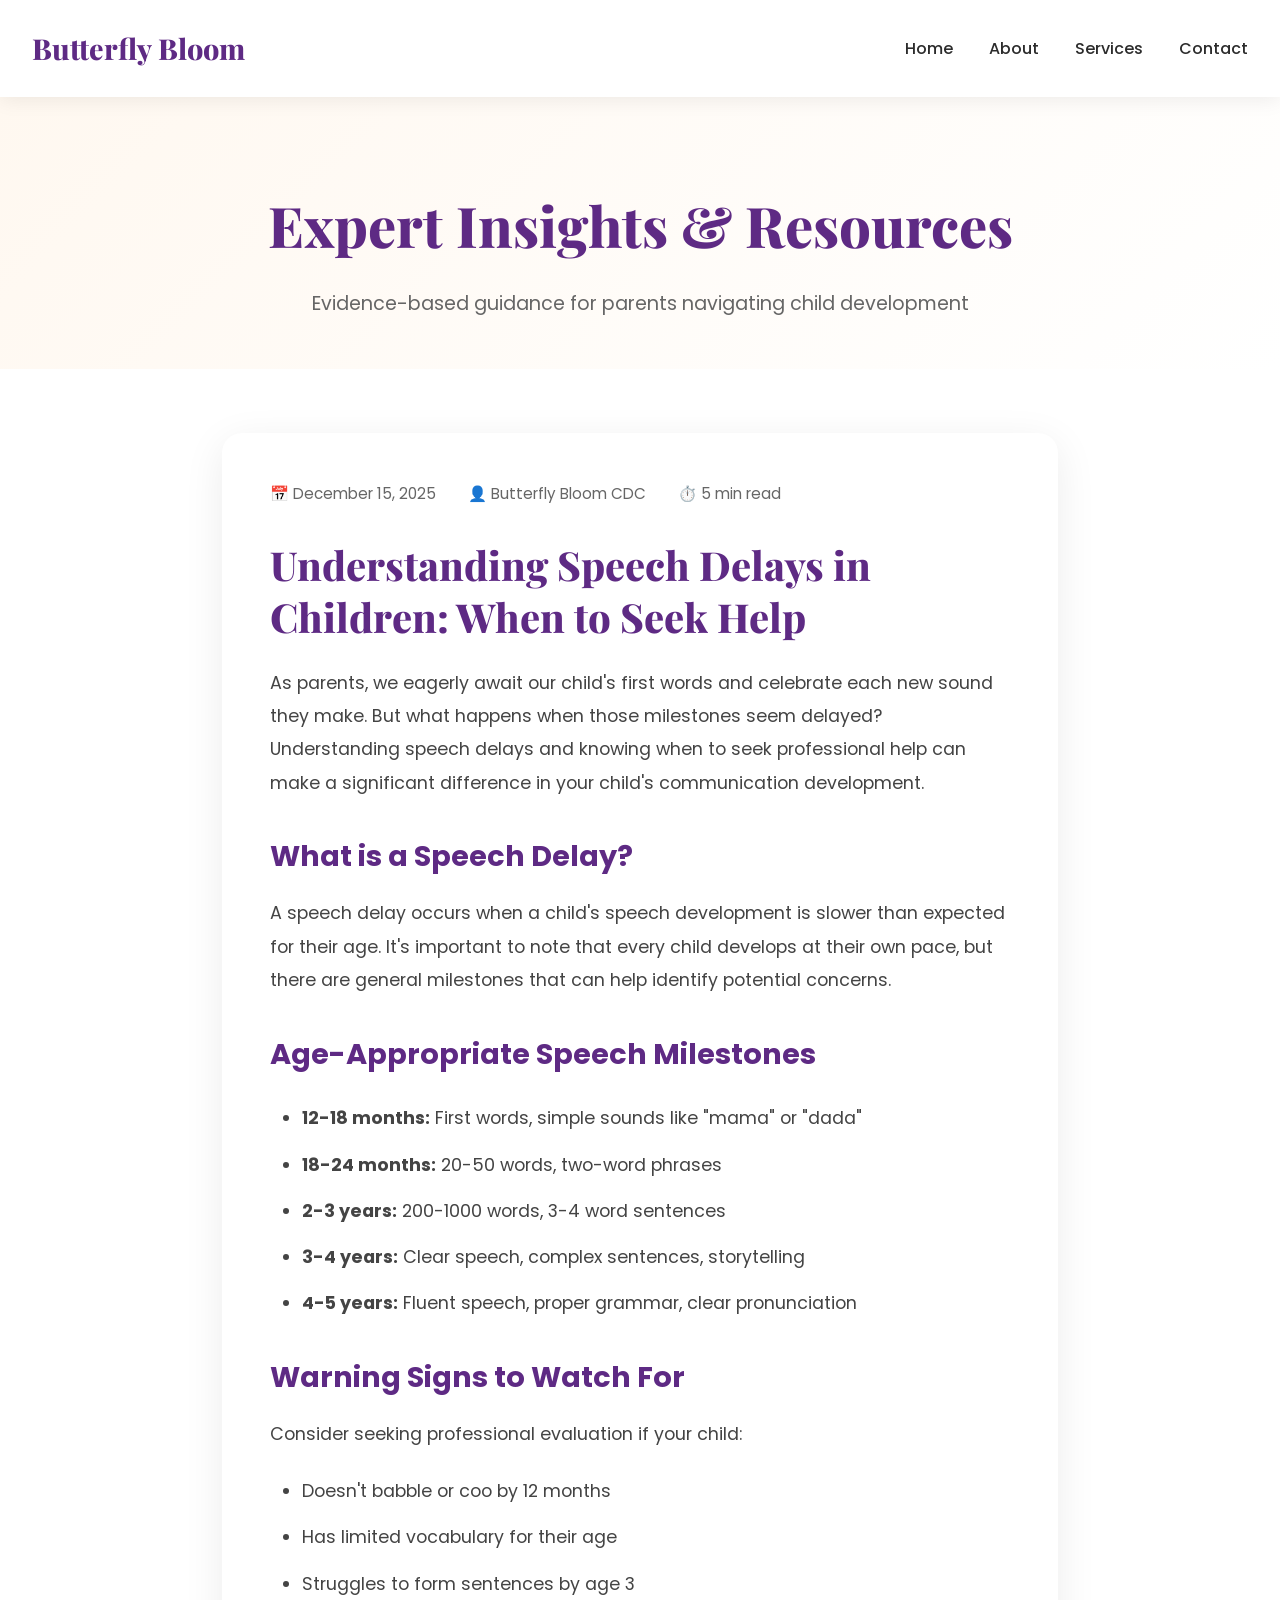
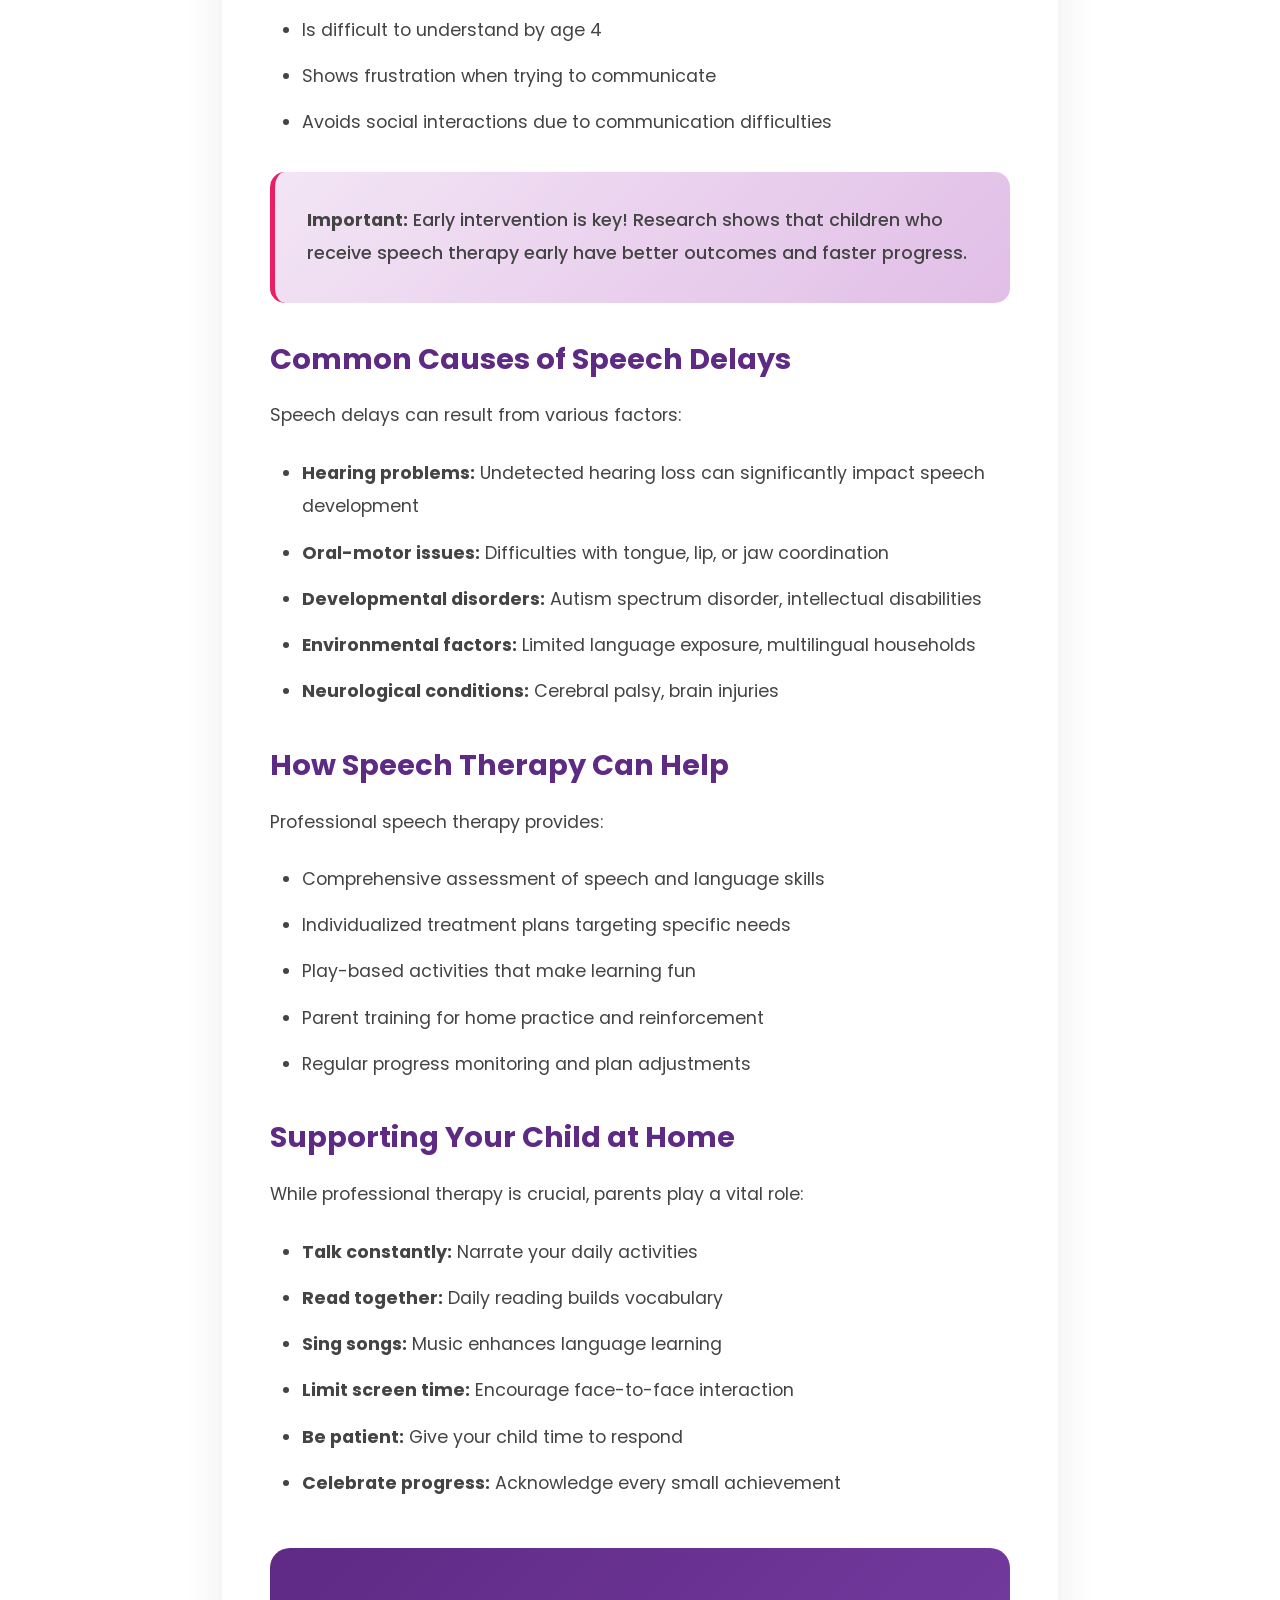
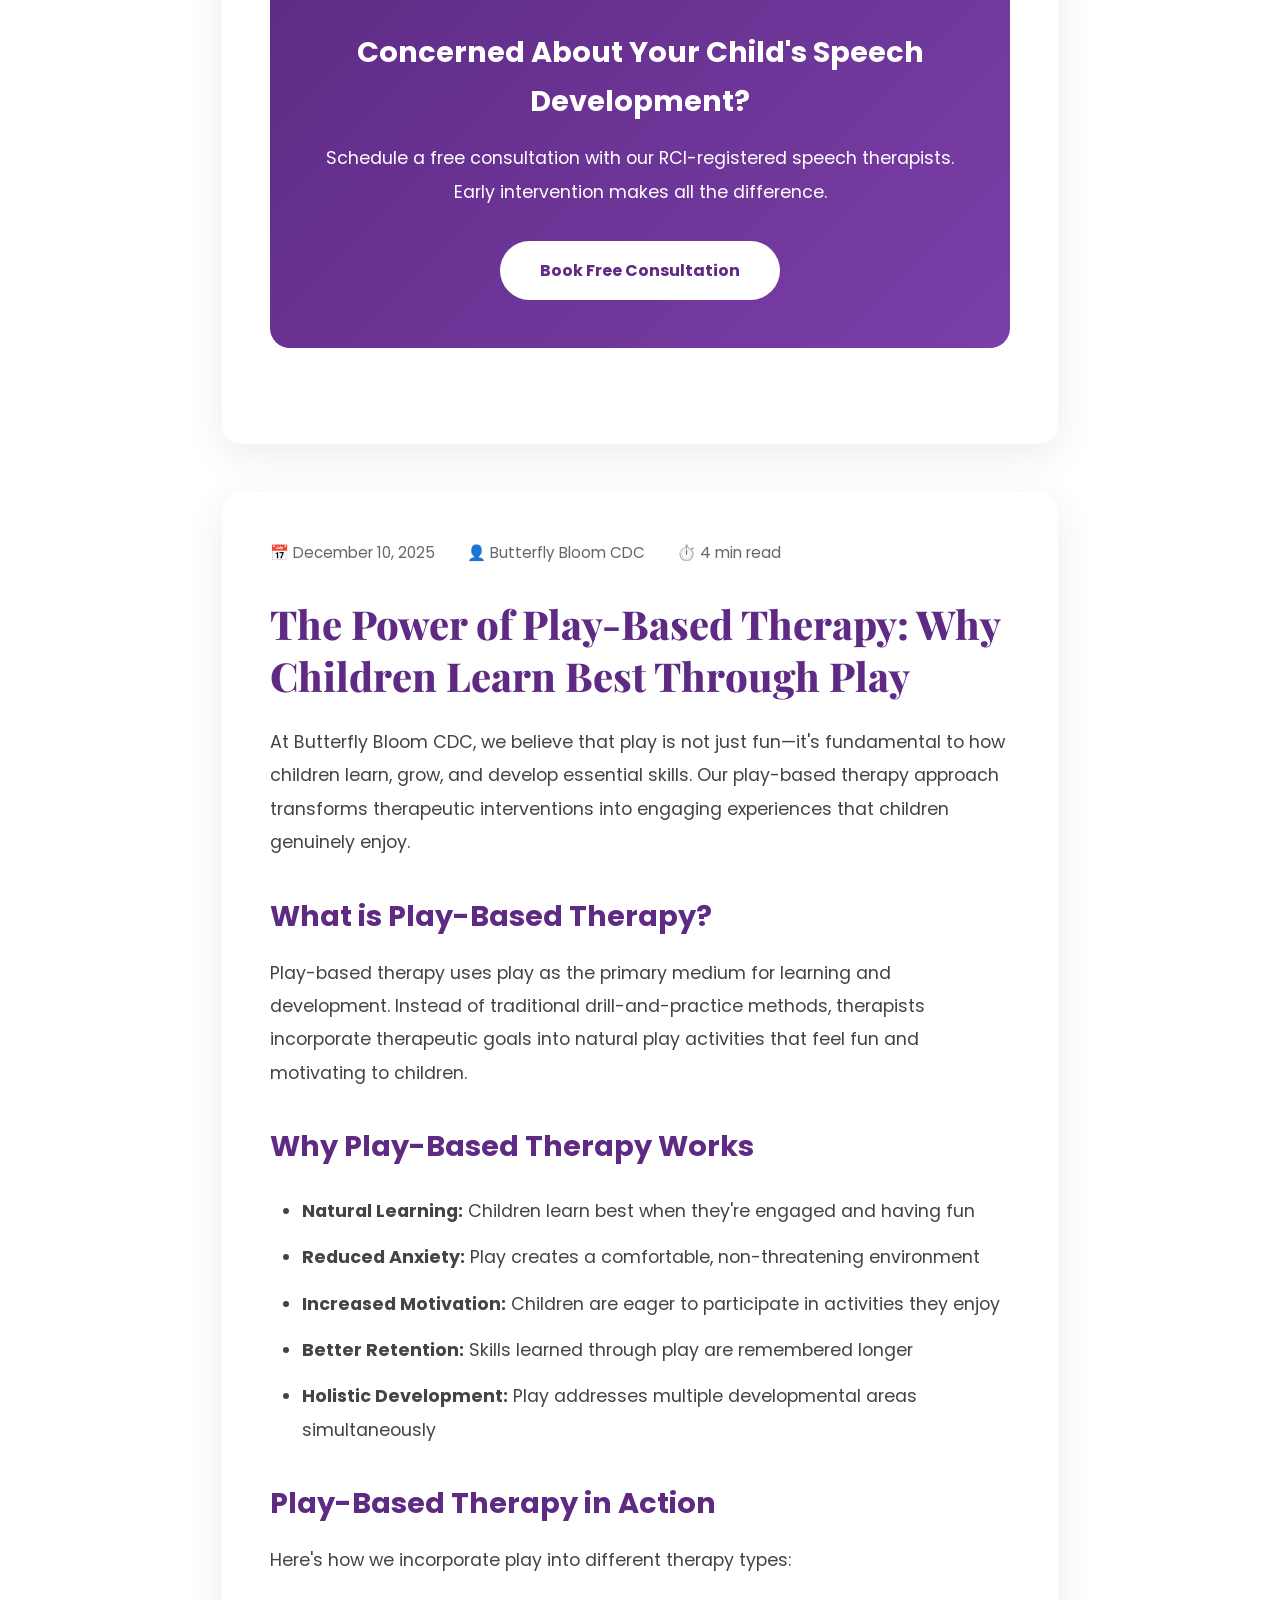
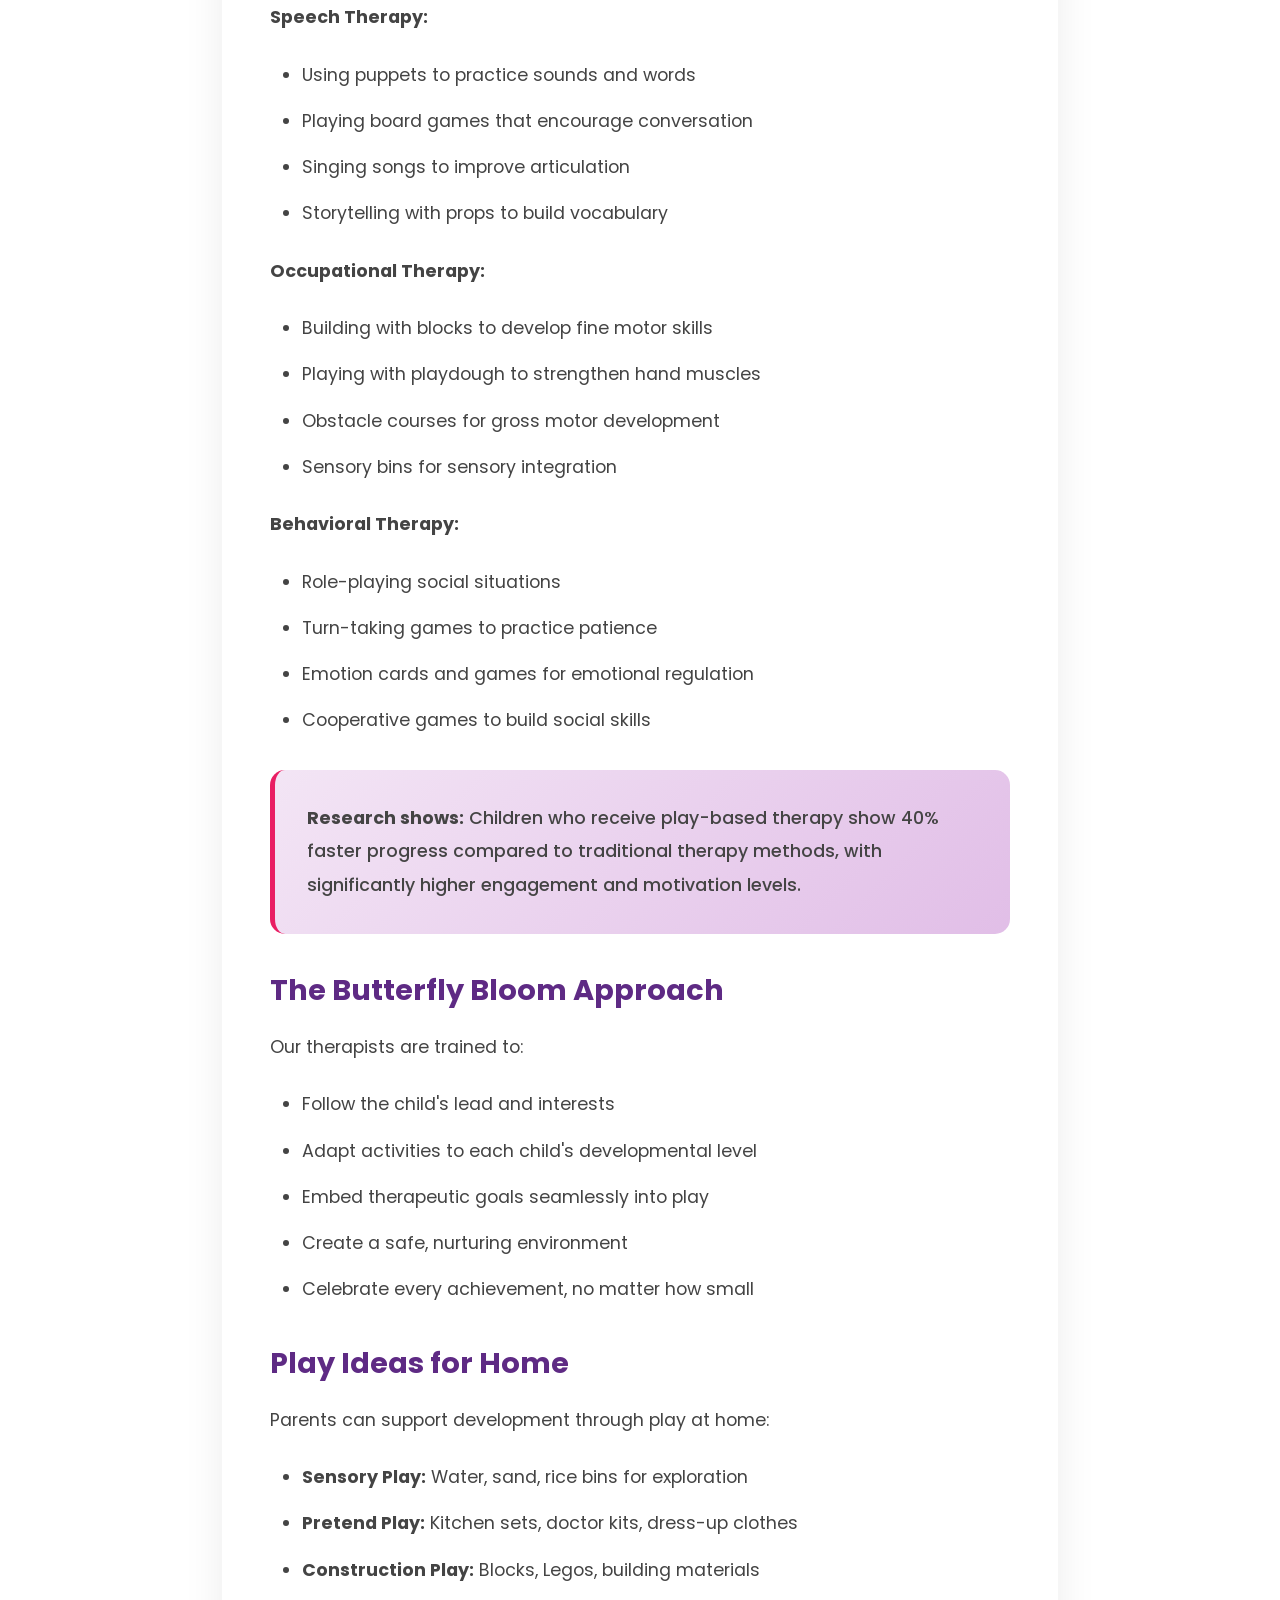
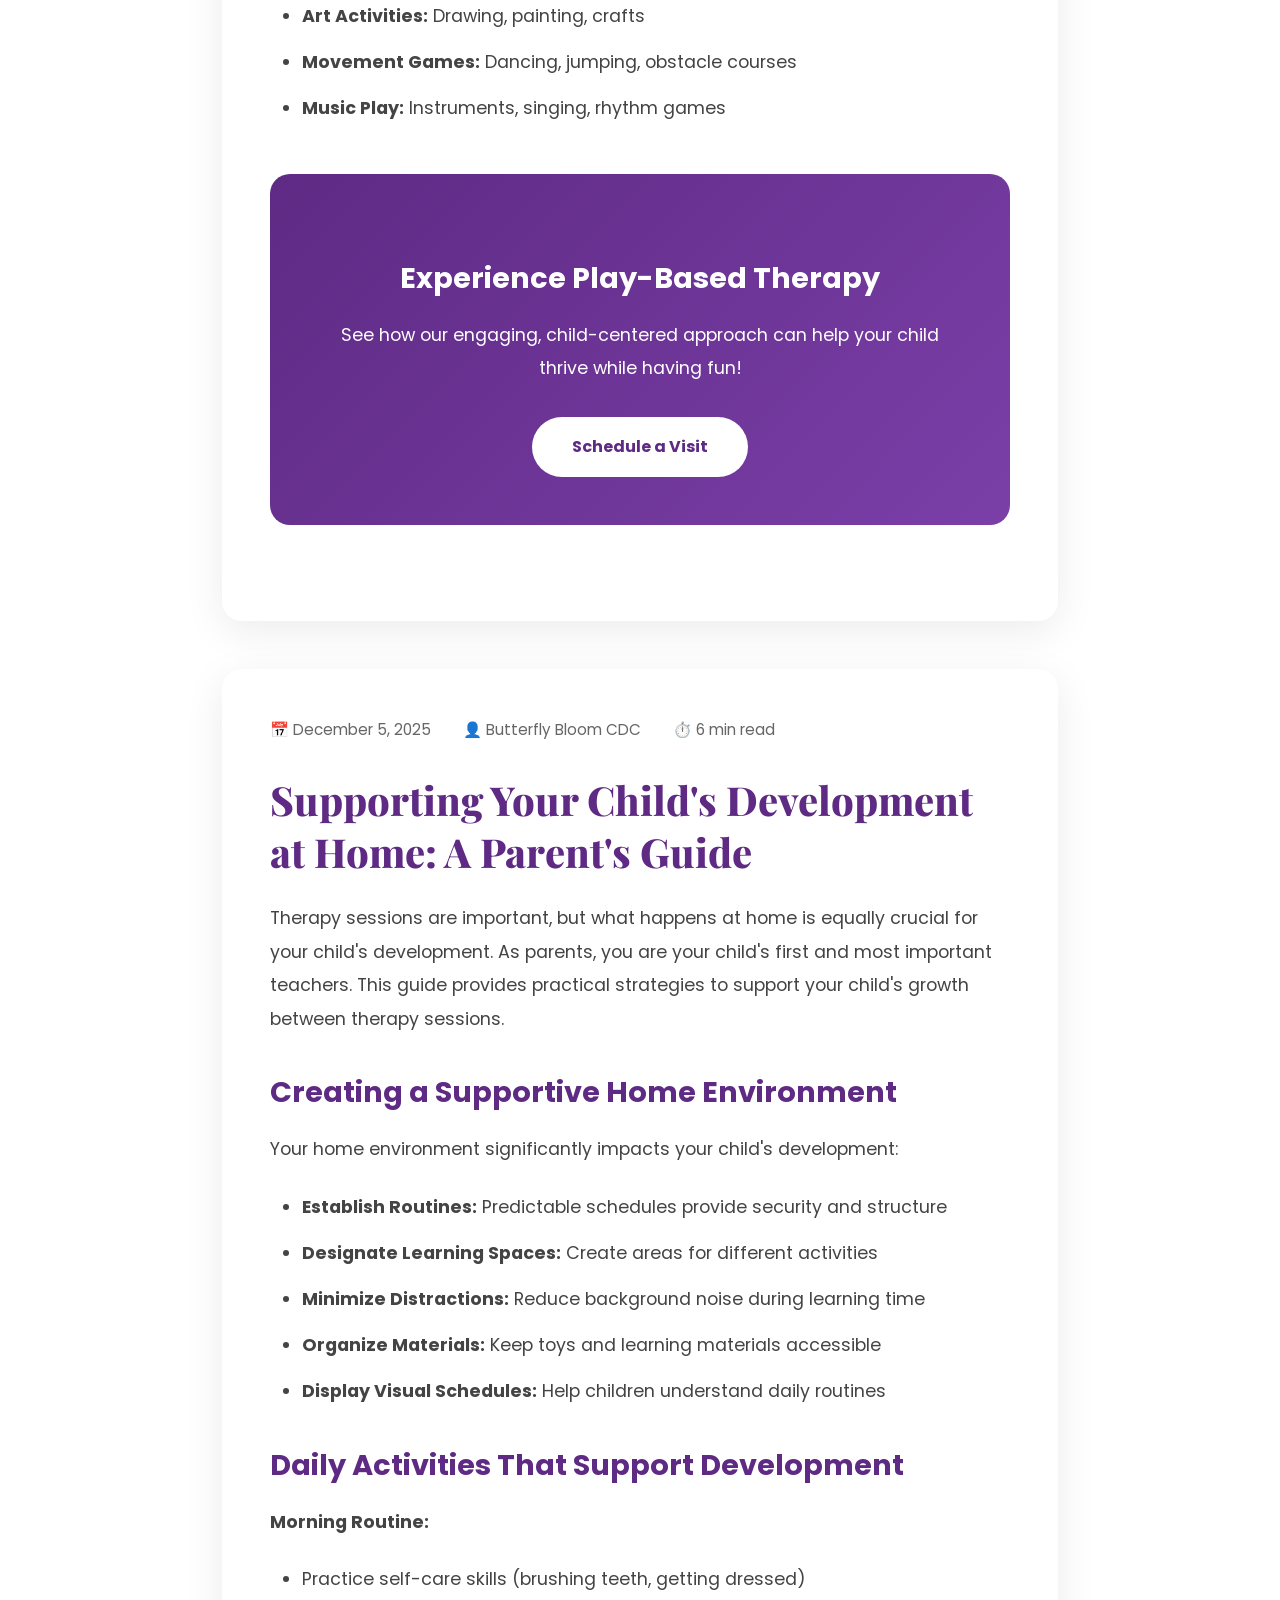
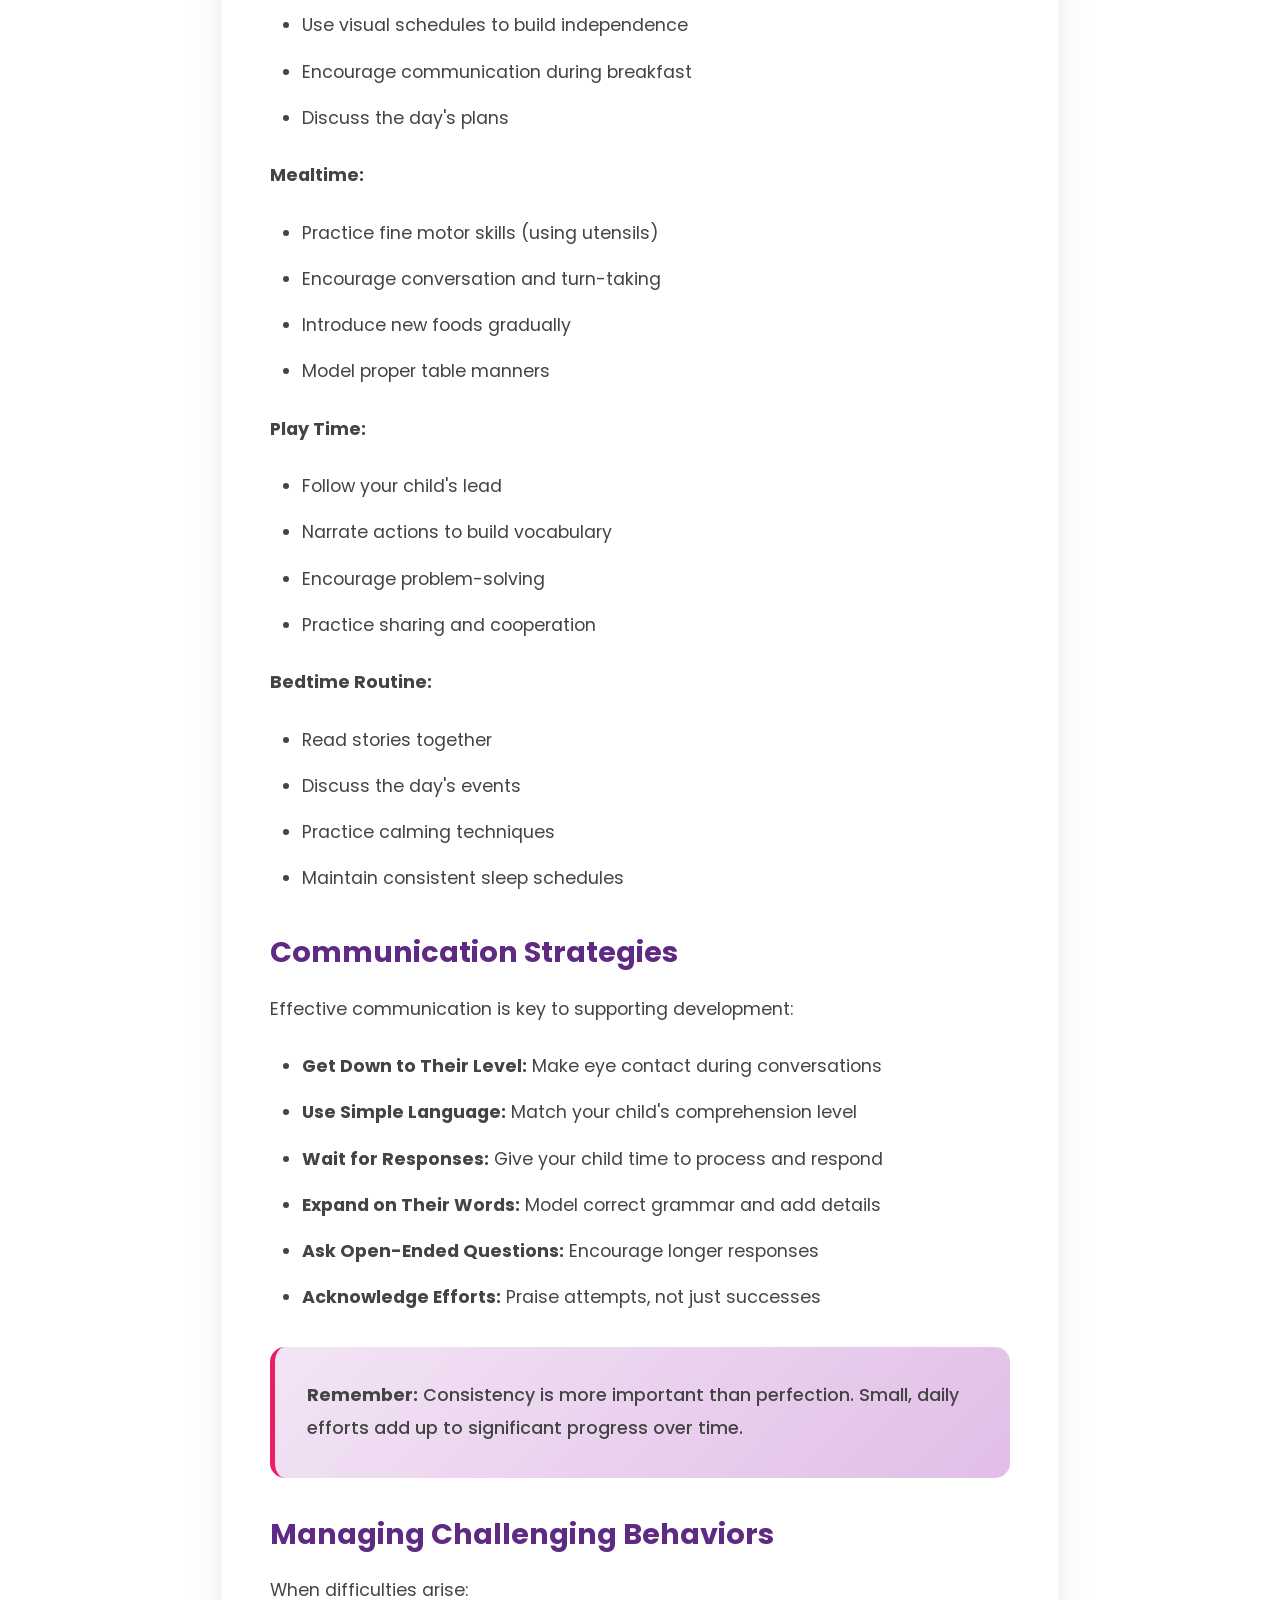
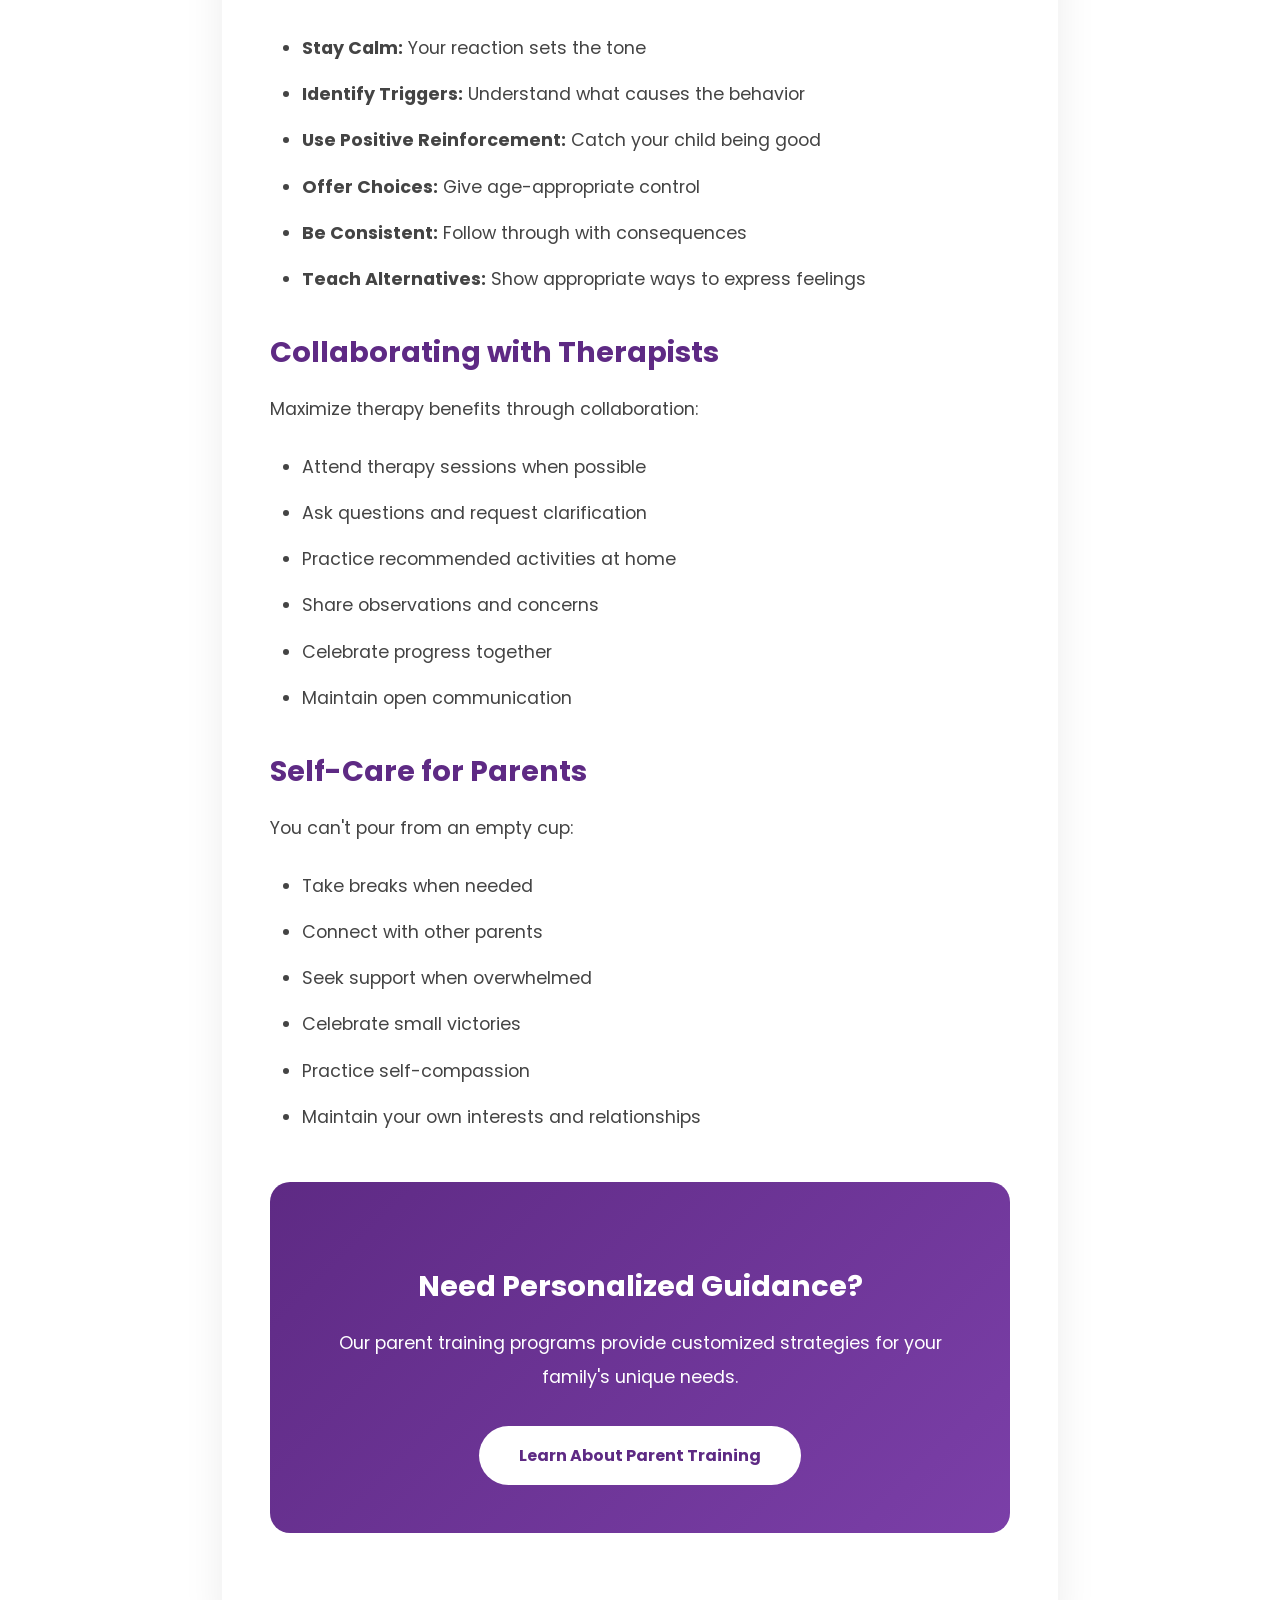
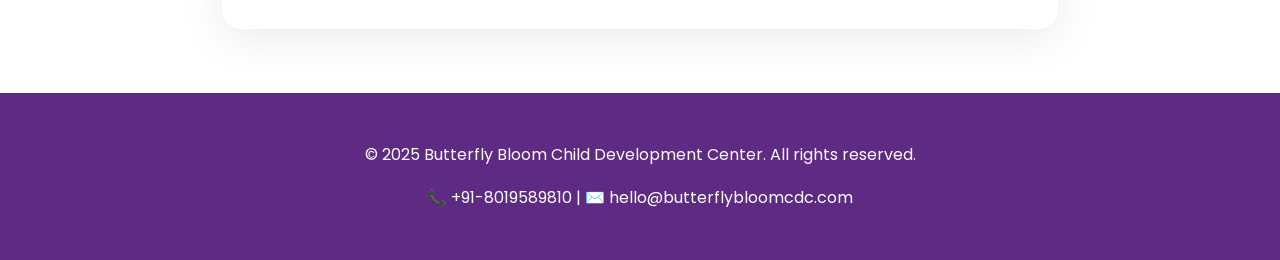
<file: blog.html>
<!DOCTYPE html>
<html lang="en">
<head>
    <meta charset="UTF-8">
    <meta name="viewport" content="width=device-width, initial-scale=1.0">
    <meta name="description" content="Expert insights on child development, therapy techniques, and parenting strategies from Butterfly Bloom CDC Visakhapatnam.">
    <title>Blog - Butterfly Bloom CDC | Child Development Insights</title>
    <link href="https://fonts.googleapis.com/css2?family=Poppins:wght@300;400;500;600;700;800&family=Playfair+Display:wght@600;700;800&display=swap" rel="stylesheet">
    <style>
        * {
            margin: 0;
            padding: 0;
            box-sizing: border-box;
        }

        :root {
            --primary-orange: #FF8C42;
            --primary-pink: #E91E63;
            --primary-purple: #5E2A84;
            --cream: #FFF8F0;
            --dark: #2C2C2C;
        }

        body {
            font-family: 'Poppins', sans-serif;
            color: var(--dark);
            line-height: 1.7;
        }

        header {
            background: white;
            box-shadow: 0 2px 20px rgba(0,0,0,0.08);
            padding: 1.5rem 2rem;
            position: sticky;
            top: 0;
            z-index: 1000;
        }

        nav {
            max-width: 1400px;
            margin: 0 auto;
            display: flex;
            justify-content: space-between;
            align-items: center;
        }

        .logo {
            font-family: 'Playfair Display', serif;
            font-size: 1.8rem;
            color: var(--primary-purple);
            font-weight: 800;
            text-decoration: none;
        }

        .nav-links a {
            margin-left: 2rem;
            text-decoration: none;
            color: var(--dark);
            font-weight: 500;
            transition: color 0.3s;
        }

        .nav-links a:hover {
            color: var(--primary-pink);
        }

        .blog-hero {
            background: linear-gradient(135deg, var(--cream) 0%, #FFF 100%);
            padding: 5rem 2rem 3rem;
            text-align: center;
        }

        .blog-hero h1 {
            font-family: 'Playfair Display', serif;
            font-size: 3.5rem;
            color: var(--primary-purple);
            margin-bottom: 1rem;
            font-weight: 800;
        }

        .blog-hero p {
            font-size: 1.2rem;
            color: #666;
            max-width: 700px;
            margin: 0 auto;
        }

        .blog-container {
            max-width: 900px;
            margin: 4rem auto;
            padding: 0 2rem;
        }

        article {
            background: white;
            padding: 3rem;
            border-radius: 20px;
            box-shadow: 0 10px 40px rgba(0,0,0,0.08);
            margin-bottom: 3rem;
        }

        .article-meta {
            display: flex;
            gap: 2rem;
            margin-bottom: 2rem;
            color: #666;
            font-size: 0.95rem;
        }

        .article-meta span {
            display: flex;
            align-items: center;
            gap: 0.5rem;
        }

        article h2 {
            font-family: 'Playfair Display', serif;
            font-size: 2.5rem;
            color: var(--primary-purple);
            margin-bottom: 1.5rem;
            font-weight: 800;
            line-height: 1.3;
        }

        article h3 {
            font-size: 1.8rem;
            color: var(--primary-purple);
            margin: 2rem 0 1rem;
            font-weight: 700;
        }

        article p {
            font-size: 1.1rem;
            line-height: 1.9;
            margin-bottom: 1.5rem;
            color: #444;
        }

        article ul, article ol {
            margin: 1.5rem 0 1.5rem 2rem;
            font-size: 1.1rem;
            line-height: 1.9;
        }

        article li {
            margin-bottom: 0.8rem;
            color: #444;
        }

        .highlight-box {
            background: linear-gradient(135deg, #F3E5F5, #E1BEE7);
            padding: 2rem;
            border-radius: 15px;
            border-left: 5px solid var(--primary-pink);
            margin: 2rem 0;
        }

        .highlight-box p {
            margin: 0;
            font-weight: 500;
        }

        .cta-box {
            background: linear-gradient(135deg, var(--primary-purple), #7B3FA8);
            color: white;
            padding: 3rem;
            border-radius: 20px;
            text-align: center;
            margin: 3rem 0;
        }

        .cta-box h3 {
            color: white;
            margin-bottom: 1rem;
        }

        .cta-box p {
            color: white;
            margin-bottom: 2rem;
        }

        .cta-button {
            background: white;
            color: var(--primary-purple);
            padding: 1rem 2.5rem;
            border-radius: 50px;
            text-decoration: none;
            font-weight: 700;
            display: inline-block;
            transition: transform 0.3s;
        }

        .cta-button:hover {
            transform: translateY(-3px);
        }

        footer {
            background: var(--primary-purple);
            color: white;
            padding: 3rem 2rem;
            text-align: center;
        }

        @media (max-width: 768px) {
            .blog-hero h1 {
                font-size: 2.2rem;
            }

            article {
                padding: 2rem;
            }

            article h2 {
                font-size: 1.8rem;
            }

            .nav-links {
                display: none;
            }
        }
    </style>
</head>
<body>
    <header>
        <nav>
            <a href="index.html" class="logo">Butterfly Bloom</a>
            <div class="nav-links">
                <a href="index.html#home">Home</a>
                <a href="index.html#about">About</a>
                <a href="index.html#services">Services</a>
                <a href="index.html#contact">Contact</a>
            </div>
        </nav>
    </header>

    <div class="blog-hero">
        <h1>Expert Insights & Resources</h1>
        <p>Evidence-based guidance for parents navigating child development</p>
    </div>

    <div class="blog-container">
        <!-- Article 1 -->
        <article>
            <div class="article-meta">
                <span>📅 December 15, 2025</span>
                <span>👤 Butterfly Bloom CDC</span>
                <span>⏱️ 5 min read</span>
            </div>
            <h2>Understanding Speech Delays in Children: When to Seek Help</h2>
            
            <p>As parents, we eagerly await our child's first words and celebrate each new sound they make. But what happens when those milestones seem delayed? Understanding speech delays and knowing when to seek professional help can make a significant difference in your child's communication development.</p>

            <h3>What is a Speech Delay?</h3>
            <p>A speech delay occurs when a child's speech development is slower than expected for their age. It's important to note that every child develops at their own pace, but there are general milestones that can help identify potential concerns.</p>

            <h3>Age-Appropriate Speech Milestones</h3>
            <ul>
                <li><strong>12-18 months:</strong> First words, simple sounds like "mama" or "dada"</li>
                <li><strong>18-24 months:</strong> 20-50 words, two-word phrases</li>
                <li><strong>2-3 years:</strong> 200-1000 words, 3-4 word sentences</li>
                <li><strong>3-4 years:</strong> Clear speech, complex sentences, storytelling</li>
                <li><strong>4-5 years:</strong> Fluent speech, proper grammar, clear pronunciation</li>
            </ul>

            <h3>Warning Signs to Watch For</h3>
            <p>Consider seeking professional evaluation if your child:</p>
            <ul>
                <li>Doesn't babble or coo by 12 months</li>
                <li>Has limited vocabulary for their age</li>
                <li>Struggles to form sentences by age 3</li>
                <li>Is difficult to understand by age 4</li>
                <li>Shows frustration when trying to communicate</li>
                <li>Avoids social interactions due to communication difficulties</li>
            </ul>

            <div class="highlight-box">
                <p><strong>Important:</strong> Early intervention is key! Research shows that children who receive speech therapy early have better outcomes and faster progress.</p>
            </div>

            <h3>Common Causes of Speech Delays</h3>
            <p>Speech delays can result from various factors:</p>
            <ul>
                <li><strong>Hearing problems:</strong> Undetected hearing loss can significantly impact speech development</li>
                <li><strong>Oral-motor issues:</strong> Difficulties with tongue, lip, or jaw coordination</li>
                <li><strong>Developmental disorders:</strong> Autism spectrum disorder, intellectual disabilities</li>
                <li><strong>Environmental factors:</strong> Limited language exposure, multilingual households</li>
                <li><strong>Neurological conditions:</strong> Cerebral palsy, brain injuries</li>
            </ul>

            <h3>How Speech Therapy Can Help</h3>
            <p>Professional speech therapy provides:</p>
            <ul>
                <li>Comprehensive assessment of speech and language skills</li>
                <li>Individualized treatment plans targeting specific needs</li>
                <li>Play-based activities that make learning fun</li>
                <li>Parent training for home practice and reinforcement</li>
                <li>Regular progress monitoring and plan adjustments</li>
            </ul>

            <h3>Supporting Your Child at Home</h3>
            <p>While professional therapy is crucial, parents play a vital role:</p>
            <ul>
                <li><strong>Talk constantly:</strong> Narrate your daily activities</li>
                <li><strong>Read together:</strong> Daily reading builds vocabulary</li>
                <li><strong>Sing songs:</strong> Music enhances language learning</li>
                <li><strong>Limit screen time:</strong> Encourage face-to-face interaction</li>
                <li><strong>Be patient:</strong> Give your child time to respond</li>
                <li><strong>Celebrate progress:</strong> Acknowledge every small achievement</li>
            </ul>

            <div class="cta-box">
                <h3>Concerned About Your Child's Speech Development?</h3>
                <p>Schedule a free consultation with our RCI-registered speech therapists. Early intervention makes all the difference.</p>
                <a href="index.html#contact" class="cta-button">Book Free Consultation</a>
            </div>
        </article>

        <!-- Article 2 -->
        <article>
            <div class="article-meta">
                <span>📅 December 10, 2025</span>
                <span>👤 Butterfly Bloom CDC</span>
                <span>⏱️ 4 min read</span>
            </div>
            <h2>The Power of Play-Based Therapy: Why Children Learn Best Through Play</h2>
            
            <p>At Butterfly Bloom CDC, we believe that play is not just fun—it's fundamental to how children learn, grow, and develop essential skills. Our play-based therapy approach transforms therapeutic interventions into engaging experiences that children genuinely enjoy.</p>

            <h3>What is Play-Based Therapy?</h3>
            <p>Play-based therapy uses play as the primary medium for learning and development. Instead of traditional drill-and-practice methods, therapists incorporate therapeutic goals into natural play activities that feel fun and motivating to children.</p>

            <h3>Why Play-Based Therapy Works</h3>
            <ul>
                <li><strong>Natural Learning:</strong> Children learn best when they're engaged and having fun</li>
                <li><strong>Reduced Anxiety:</strong> Play creates a comfortable, non-threatening environment</li>
                <li><strong>Increased Motivation:</strong> Children are eager to participate in activities they enjoy</li>
                <li><strong>Better Retention:</strong> Skills learned through play are remembered longer</li>
                <li><strong>Holistic Development:</strong> Play addresses multiple developmental areas simultaneously</li>
            </ul>

            <h3>Play-Based Therapy in Action</h3>
            <p>Here's how we incorporate play into different therapy types:</p>

            <p><strong>Speech Therapy:</strong></p>
            <ul>
                <li>Using puppets to practice sounds and words</li>
                <li>Playing board games that encourage conversation</li>
                <li>Singing songs to improve articulation</li>
                <li>Storytelling with props to build vocabulary</li>
            </ul>

            <p><strong>Occupational Therapy:</strong></p>
            <ul>
                <li>Building with blocks to develop fine motor skills</li>
                <li>Playing with playdough to strengthen hand muscles</li>
                <li>Obstacle courses for gross motor development</li>
                <li>Sensory bins for sensory integration</li>
            </ul>

            <p><strong>Behavioral Therapy:</strong></p>
            <ul>
                <li>Role-playing social situations</li>
                <li>Turn-taking games to practice patience</li>
                <li>Emotion cards and games for emotional regulation</li>
                <li>Cooperative games to build social skills</li>
            </ul>

            <div class="highlight-box">
                <p><strong>Research shows:</strong> Children who receive play-based therapy show 40% faster progress compared to traditional therapy methods, with significantly higher engagement and motivation levels.</p>
            </div>

            <h3>The Butterfly Bloom Approach</h3>
            <p>Our therapists are trained to:</p>
            <ul>
                <li>Follow the child's lead and interests</li>
                <li>Adapt activities to each child's developmental level</li>
                <li>Embed therapeutic goals seamlessly into play</li>
                <li>Create a safe, nurturing environment</li>
                <li>Celebrate every achievement, no matter how small</li>
            </ul>

            <h3>Play Ideas for Home</h3>
            <p>Parents can support development through play at home:</p>
            <ul>
                <li><strong>Sensory Play:</strong> Water, sand, rice bins for exploration</li>
                <li><strong>Pretend Play:</strong> Kitchen sets, doctor kits, dress-up clothes</li>
                <li><strong>Construction Play:</strong> Blocks, Legos, building materials</li>
                <li><strong>Art Activities:</strong> Drawing, painting, crafts</li>
                <li><strong>Movement Games:</strong> Dancing, jumping, obstacle courses</li>
                <li><strong>Music Play:</strong> Instruments, singing, rhythm games</li>
            </ul>

            <div class="cta-box">
                <h3>Experience Play-Based Therapy</h3>
                <p>See how our engaging, child-centered approach can help your child thrive while having fun!</p>
                <a href="index.html#contact" class="cta-button">Schedule a Visit</a>
            </div>
        </article>

        <!-- Article 3 -->
        <article>
            <div class="article-meta">
                <span>📅 December 5, 2025</span>
                <span>👤 Butterfly Bloom CDC</span>
                <span>⏱️ 6 min read</span>
            </div>
            <h2>Supporting Your Child's Development at Home: A Parent's Guide</h2>
            
            <p>Therapy sessions are important, but what happens at home is equally crucial for your child's development. As parents, you are your child's first and most important teachers. This guide provides practical strategies to support your child's growth between therapy sessions.</p>

            <h3>Creating a Supportive Home Environment</h3>
            <p>Your home environment significantly impacts your child's development:</p>
            <ul>
                <li><strong>Establish Routines:</strong> Predictable schedules provide security and structure</li>
                <li><strong>Designate Learning Spaces:</strong> Create areas for different activities</li>
                <li><strong>Minimize Distractions:</strong> Reduce background noise during learning time</li>
                <li><strong>Organize Materials:</strong> Keep toys and learning materials accessible</li>
                <li><strong>Display Visual Schedules:</strong> Help children understand daily routines</li>
            </ul>

            <h3>Daily Activities That Support Development</h3>
            
            <p><strong>Morning Routine:</strong></p>
            <ul>
                <li>Practice self-care skills (brushing teeth, getting dressed)</li>
                <li>Use visual schedules to build independence</li>
                <li>Encourage communication during breakfast</li>
                <li>Discuss the day's plans</li>
            </ul>

            <p><strong>Mealtime:</strong></p>
            <ul>
                <li>Practice fine motor skills (using utensils)</li>
                <li>Encourage conversation and turn-taking</li>
                <li>Introduce new foods gradually</li>
                <li>Model proper table manners</li>
            </ul>

            <p><strong>Play Time:</strong></p>
            <ul>
                <li>Follow your child's lead</li>
                <li>Narrate actions to build vocabulary</li>
                <li>Encourage problem-solving</li>
                <li>Practice sharing and cooperation</li>
            </ul>

            <p><strong>Bedtime Routine:</strong></p>
            <ul>
                <li>Read stories together</li>
                <li>Discuss the day's events</li>
                <li>Practice calming techniques</li>
                <li>Maintain consistent sleep schedules</li>
            </ul>

            <h3>Communication Strategies</h3>
            <p>Effective communication is key to supporting development:</p>
            <ul>
                <li><strong>Get Down to Their Level:</strong> Make eye contact during conversations</li>
                <li><strong>Use Simple Language:</strong> Match your child's comprehension level</li>
                <li><strong>Wait for Responses:</strong> Give your child time to process and respond</li>
                <li><strong>Expand on Their Words:</strong> Model correct grammar and add details</li>
                <li><strong>Ask Open-Ended Questions:</strong> Encourage longer responses</li>
                <li><strong>Acknowledge Efforts:</strong> Praise attempts, not just successes</li>
            </ul>

            <div class="highlight-box">
                <p><strong>Remember:</strong> Consistency is more important than perfection. Small, daily efforts add up to significant progress over time.</p>
            </div>

            <h3>Managing Challenging Behaviors</h3>
            <p>When difficulties arise:</p>
            <ul>
                <li><strong>Stay Calm:</strong> Your reaction sets the tone</li>
                <li><strong>Identify Triggers:</strong> Understand what causes the behavior</li>
                <li><strong>Use Positive Reinforcement:</strong> Catch your child being good</li>
                <li><strong>Offer Choices:</strong> Give age-appropriate control</li>
                <li><strong>Be Consistent:</strong> Follow through with consequences</li>
                <li><strong>Teach Alternatives:</strong> Show appropriate ways to express feelings</li>
            </ul>

            <h3>Collaborating with Therapists</h3>
            <p>Maximize therapy benefits through collaboration:</p>
            <ul>
                <li>Attend therapy sessions when possible</li>
                <li>Ask questions and request clarification</li>
                <li>Practice recommended activities at home</li>
                <li>Share observations and concerns</li>
                <li>Celebrate progress together</li>
                <li>Maintain open communication</li>
            </ul>

            <h3>Self-Care for Parents</h3>
            <p>You can't pour from an empty cup:</p>
            <ul>
                <li>Take breaks when needed</li>
                <li>Connect with other parents</li>
                <li>Seek support when overwhelmed</li>
                <li>Celebrate small victories</li>
                <li>Practice self-compassion</li>
                <li>Maintain your own interests and relationships</li>
            </ul>

            <div class="cta-box">
                <h3>Need Personalized Guidance?</h3>
                <p>Our parent training programs provide customized strategies for your family's unique needs.</p>
                <a href="index.html#contact" class="cta-button">Learn About Parent Training</a>
            </div>
        </article>
    </div>

    <footer>
        <p>&copy; 2025 Butterfly Bloom Child Development Center. All rights reserved.</p>
        <p style="margin-top: 1rem;">📞 +91-8019589810 | ✉️ hello@butterflybloomcdc.com</p>
    </footer>
</body>
</html>
</file>
